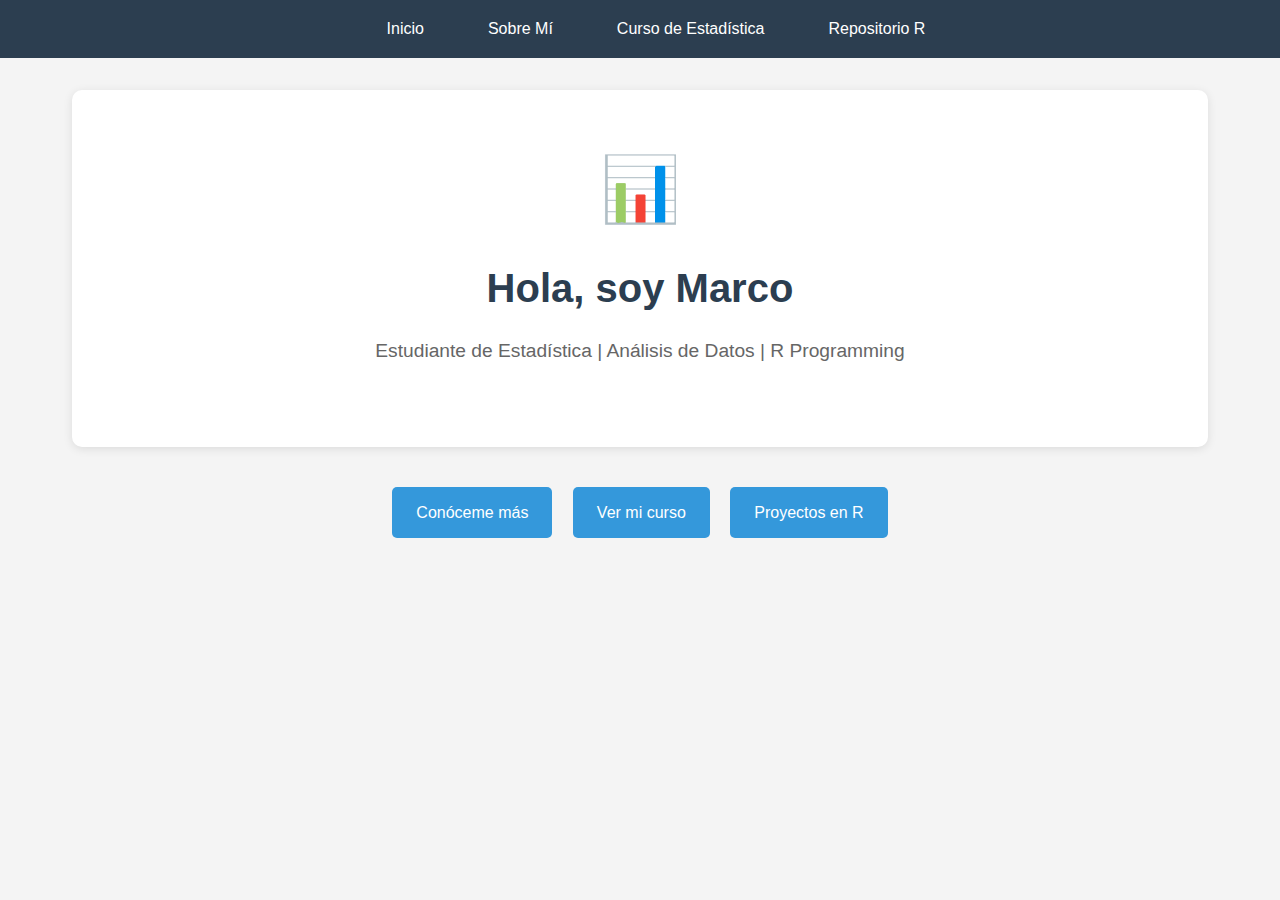
<file: index.html>
<!DOCTYPE html>
<html lang="es">
<head>
    <meta charset="UTF-8">
    <meta name="viewport" content="width=device-width, initial-scale=1.0">
    <title>Marco - Estadística</title>
    <link rel="stylesheet" href="css/style.css">
</head>
<body>
    <header>
        <nav>
            <ul>
                <li><a href="index.html">Inicio</a></li>
                <li><a href="about.html">Sobre Mí</a></li>
                <li><a href="curso.html">Curso de Estadística</a></li>
                <li><a href="https://github.com/I-m-Marco/estadistica-tests-R" target="_blank">Repositorio R</a></li>
            </ul>
        </nav>
    </header>

    <main>
        <section class="hero">
            <div class="profile-pic">📊</div>
            <h1>Hola, soy Marco</h1>
            <p>Estudiante de Estadística | Análisis de Datos | R Programming</p>
        </section>

        <section class="links">
            <a href="about.html" class="btn">Conóceme más</a>
            <a href="curso.html" class="btn">Ver mi curso</a>
            <a href="https://github.com/I-m-Marco/estadistica-tests-R" class="btn">Proyectos en R</a>
        </section>
    </main>
</body>
</html>
</file>
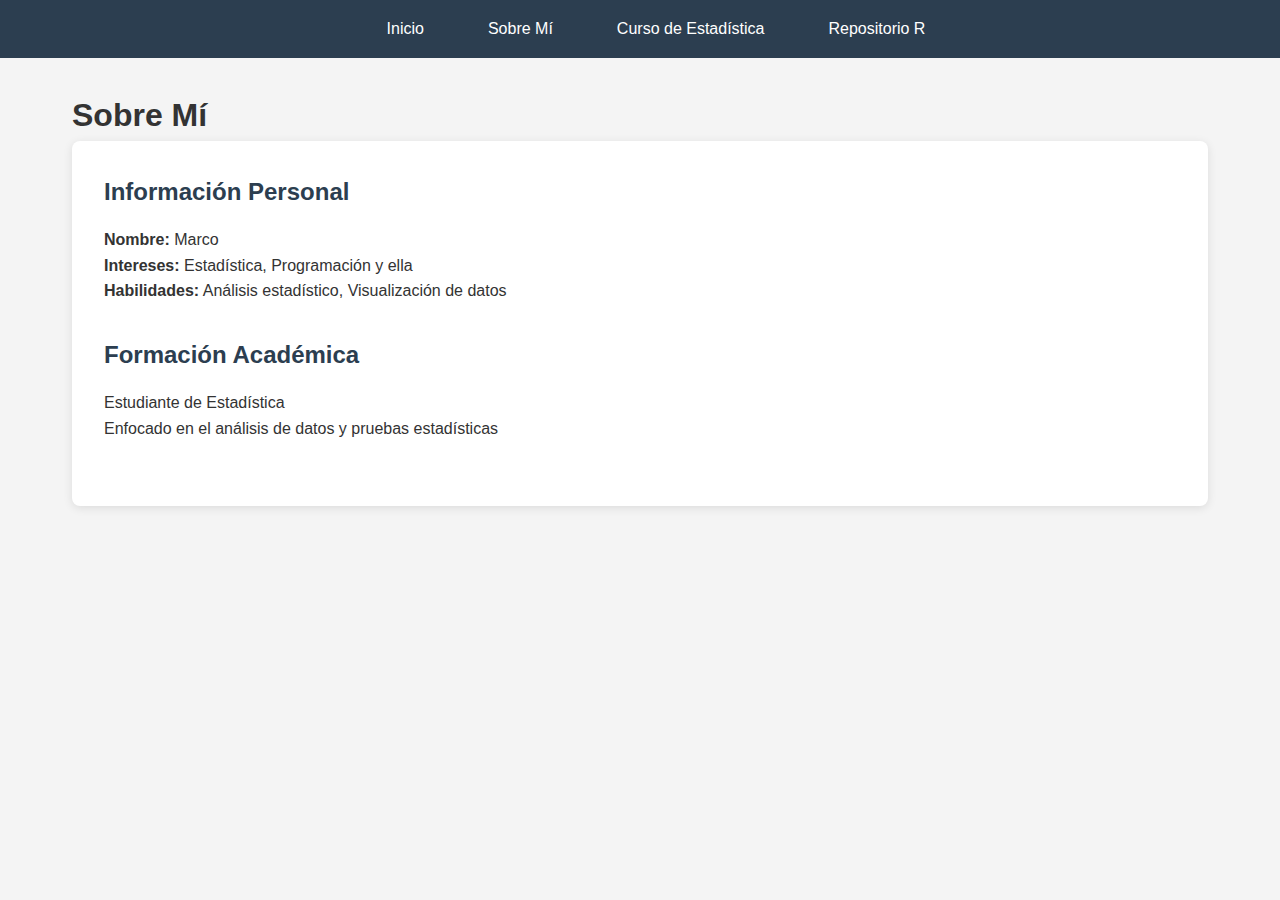
<file: about.html>
<!DOCTYPE html>
<html lang="es">
<head>
    <meta charset="UTF-8">
    <title>Sobre Mí - Marco</title>
    <link rel="stylesheet" href="css/style.css">
</head>
<body>
    <header>
        <nav>
            <ul>
                <li><a href="index.html">Inicio</a></li>
                <li><a href="about.html">Sobre Mí</a></li>
                <li><a href="curso.html">Curso de Estadística</a></li>
                <li><a href="https://github.com/I-m-Marco/estadistica-tests-R" target="_blank">Repositorio R</a></li>
            </ul>
        </nav>
    </header>

    <main>
        <h1>Sobre Mí</h1>
        <div class="about-content">
            <div class="personal-info">
                <h2>Información Personal</h2>
                <p><strong>Nombre:</strong> Marco</p>
                <p><strong>Intereses:</strong> Estadística, Programación y ella</p>
                <p><strong>Habilidades:</strong> Análisis estadístico, Visualización de datos</p>
            </div>
            
            <div class="academic-info">
                <h2>Formación Académica</h2>
                <p>Estudiante de Estadística</p>
                <p>Enfocado en el análisis de datos y pruebas estadísticas</p>
            </div>
        </div>
    </main>
</body>
</html>
</file>
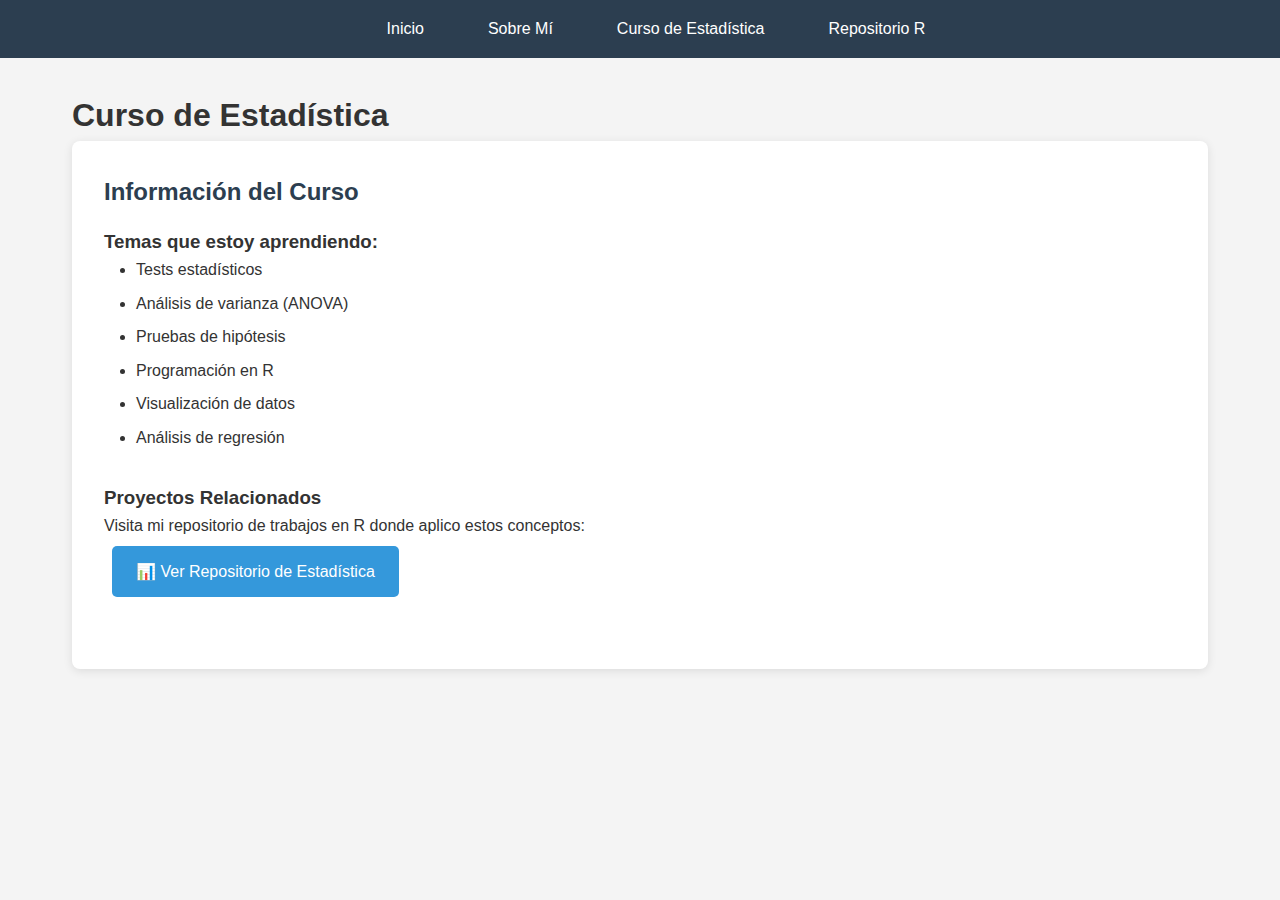
<file: curso.html>
<!DOCTYPE html>
<html lang="es">
<head>
    <meta charset="UTF-8">
    <title>Curso de Estadística - Marco</title>
    <link rel="stylesheet" href="css/style.css">
</head>
<body>
    <header>
        <nav>
            <ul>
                <li><a href="index.html">Inicio</a></li>
                <li><a href="about.html">Sobre Mí</a></li>
                <li><a href="curso.html">Curso de Estadística</a></li>
                <li><a href="https://github.com/I-m-Marco/estadistica-tests-R" target="_blank">Repositorio R</a></li>
            </ul>
        </nav>
    </header>

    <main>
        <h1>Curso de Estadística</h1>
        
        <section class="course-info">
            <h2>Información del Curso</h2>
            <div class="topics">
                <h3>Temas que estoy aprendiendo:</h3>
                <ul>
                    <li>Tests estadísticos</li>
                    <li>Análisis de varianza (ANOVA)</li>
                    <li>Pruebas de hipótesis</li>
                    <li>Programación en R</li>
                    <li>Visualización de datos</li>
                    <li>Análisis de regresión</li>
                </ul>
            </div>

            <div class="projects">
                <h3>Proyectos Relacionados</h3>
                <p>Visita mi repositorio de trabajos en R donde aplico estos conceptos:</p>
                <a href="https://github.com/I-m-Marco/estadistica-tests-R" class="btn" target="_blank">
                    📊 Ver Repositorio de Estadística
                </a>
            </div>
        </section>
    </main>
</body>
</html>
</file>
<file: css/style.css>
* {
    margin: 0;
    padding: 0;
    box-sizing: border-box;
}

body {
    font-family: 'Arial', sans-serif;
    line-height: 1.6;
    color: #333;
    background-color: #f4f4f4;
}

header {
    background: #2c3e50;
    color: white;
    padding: 1rem 0;
}

nav ul {
    list-style: none;
    display: flex;
    justify-content: center;
    flex-wrap: wrap;
}

nav ul li {
    margin: 0 1rem;
}

nav ul li a {
    color: white;
    text-decoration: none;
    padding: 0.5rem 1rem;
    border-radius: 4px;
    transition: background 0.3s;
}

nav ul li a:hover {
    background: #34495e;
}

main {
    max-width: 1200px;
    margin: 2rem auto;
    padding: 0 2rem;
}

.hero {
    text-align: center;
    padding: 3rem 0;
    background: white;
    border-radius: 10px;
    box-shadow: 0 2px 10px rgba(0,0,0,0.1);
    margin: 2rem 0;
}

.profile-pic {
    font-size: 4rem;
    margin-bottom: 1rem;
}

.hero h1 {
    font-size: 2.5rem;
    margin-bottom: 1rem;
    color: #2c3e50;
}

.hero p {
    font-size: 1.2rem;
    color: #666;
    margin-bottom: 2rem;
}

.links {
    text-align: center;
    margin: 2rem 0;
}

.btn {
    display: inline-block;
    background: #3498db;
    color: white;
    padding: 0.8rem 1.5rem;
    margin: 0.5rem;
    text-decoration: none;
    border-radius: 5px;
    transition: background 0.3s;
}

.btn:hover {
    background: #2980b9;
}

.about-content, .course-info {
    background: white;
    padding: 2rem;
    border-radius: 8px;
    box-shadow: 0 2px 10px rgba(0,0,0,0.1);
    margin-bottom: 2rem;
}

.about-content h2, .course-info h2 {
    color: #2c3e50;
    margin-bottom: 1rem;
}

.personal-info, .academic-info, .topics, .projects {
    margin-bottom: 2rem;
}

ul {
    margin-left: 2rem;
}

li {
    margin-bottom: 0.5rem;
}

@media (max-width: 768px) {
    nav ul {
        flex-direction: column;
        text-align: center;
    }
    
    nav ul li {
        margin: 0.5rem 0;
    }
    
    main {
        padding: 0 1rem;
    }
    
    .hero h1 {
        font-size: 2rem;
    }
}
</file>
